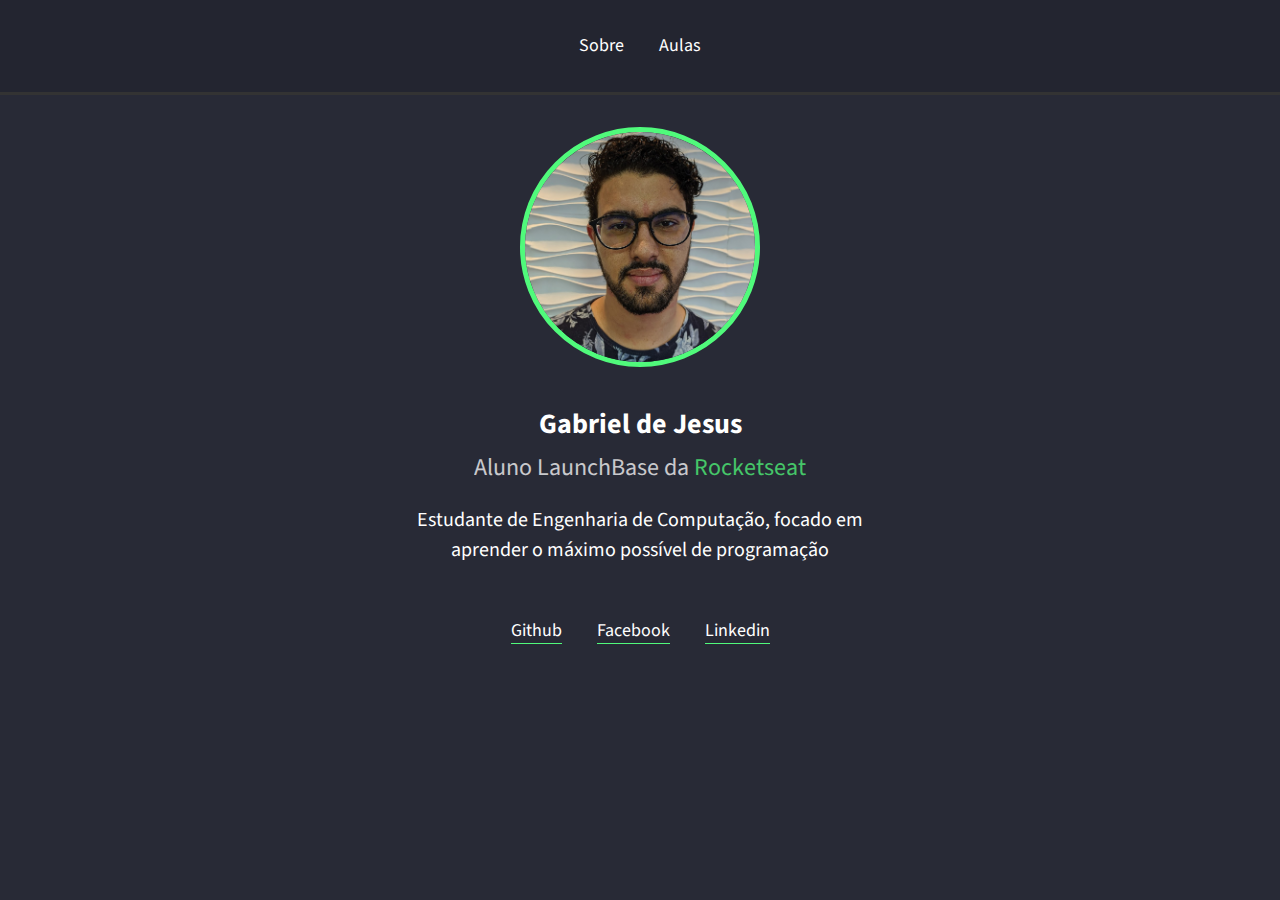
<file: index.html>
<!DOCTYPE html>

<html>
    
    <head>
        <title>Gabriel de Jesus</title>
        <link rel="stylesheet" href="style.css">
    </head>

    <body>
        <header>
            <div class="links">
                <a href="index.html">Sobre</a>
                <a href="classes.html">Aulas</a>
            </div>

        </header>
        <div id="wrapper">
            <img src="profile.jpg" alt="Gabriel de Jesus">
            <h1>Gabriel de Jesus</h1>
            <h2>Aluno LaunchBase da <a href="https://rocketseat.com.br" target="_blank">Rocketseat</a></h2>
            <p>Estudante de Engenharia de Computação, focado em aprender o máximo possível de programação</p>
        </div>

        <div id="links-footer" class="links">
            <a href="https://github.com/frankstaichan" target="_blank">Github</a>
            <a href="https://www.facebook.com/gabriel.dejesusrodrigues" target="_blank">Facebook</a>
            <a href="https://www.linkedin.com/in/gabrieldejesusrodrigues/" target="_blank">Linkedin</a>
        </div>
    </body>

</html>
</file>
<file: style.css>
@import "https://fonts.googleapis.com/css?family=Source+Sans+Pro:400,700&display=swap";

:root {
    --color-green: #50fa7b;
    --color-rocket: #7159c1;
}

/*===== SOBRE =====*/

* {
    margin: 0;
    padding: 0;
    border: 0;
}
body {
    background: #282a36;
    font-family: 'Source Sans Pro', sans-serif;
    color: white;
}
header {
    padding: 32px;
    border-bottom: 3px solid #333;
    background: rgba(0, 0, 0, 0.1);
}
.links {
    text-align: center;
}
.links a {
    color: white;
    font-size: 18px;
    line-height: 28px;
    margin: 0 16px;
    text-decoration: none;
}
.links a:hover {
    color: var(--color-green);
    transition: color 200ms;
}

#wrapper {
    text-align: center;
    padding: 32px;

}

#wrapper img {
    border-radius: 50%;
    border: 5px solid var(--color-green);
    margin-bottom: 32px;
    height: 230px
}

#wrapper h1 {
    font-size: 28px;
    line-height: 38px;
    font-weight: bold;
}

#wrapper h2 {
    font-size: 24px;
    line-height: 34px;
    font-weight: normal;
    margin-top: 8px;
    opacity: 0.75;
}

#wrapper h2 a {
    color: var(--color-green);
    text-decoration: none;
}

#wrapper p {
    max-width: 500px;
    margin: 20px auto;
    font-size: 20px;
    line-height: 30px;
}

#links-footer a{
    border-bottom: 1px solid var(--color-green);
}

/*===== CARDS =====*/

.cards {
    max-width: 600px;
    margin: 0 auto;
    display: grid;
    grid-template-columns: 1fr 1fr 1fr;
    gap: 20px;
}

.card {
    background-color: var(--color-rocket);
    cursor: pointer;
}

.card_image_container img {
    width: 100%;
}

.card_content,
.card_info {
    padding: 24px;
    font-weight: bold;
}

.card_info {
    display: grid;
    grid-template-columns: 1fr 1fr;
}

.card_price {
    background-color: var(--color-rocket);
    filter: brightness(90%);
    padding: 5px 20px;
    border-radius: 20px;
    text-align: center;
}

/* === MODAL === */

.modal-overlay {
    background-color: rgba(0, 0, 0, 0.7);
    width: 100%;
    height: 100%;
    position: fixed;
    top: 0;
    opacity: 0;
    visibility: hidden;
}

.modal {
    background-color: white;
    width: 90%;
    height: 90%;
    margin: 5vh auto;
    position: relative;
}

.modal .close-modal {
    color: black;
    position: absolute;
    right: 8px;
    top: 8px;
    cursor: pointer;
}

/* === MODAL.ACTIVE === */

.modal-overlay.active {
    opacity: 1;
    visibility: visible;
}

iframe {
    width: 100%;
    height: 90%;
    position: absolute;
    top: 5%;
}
</file>
